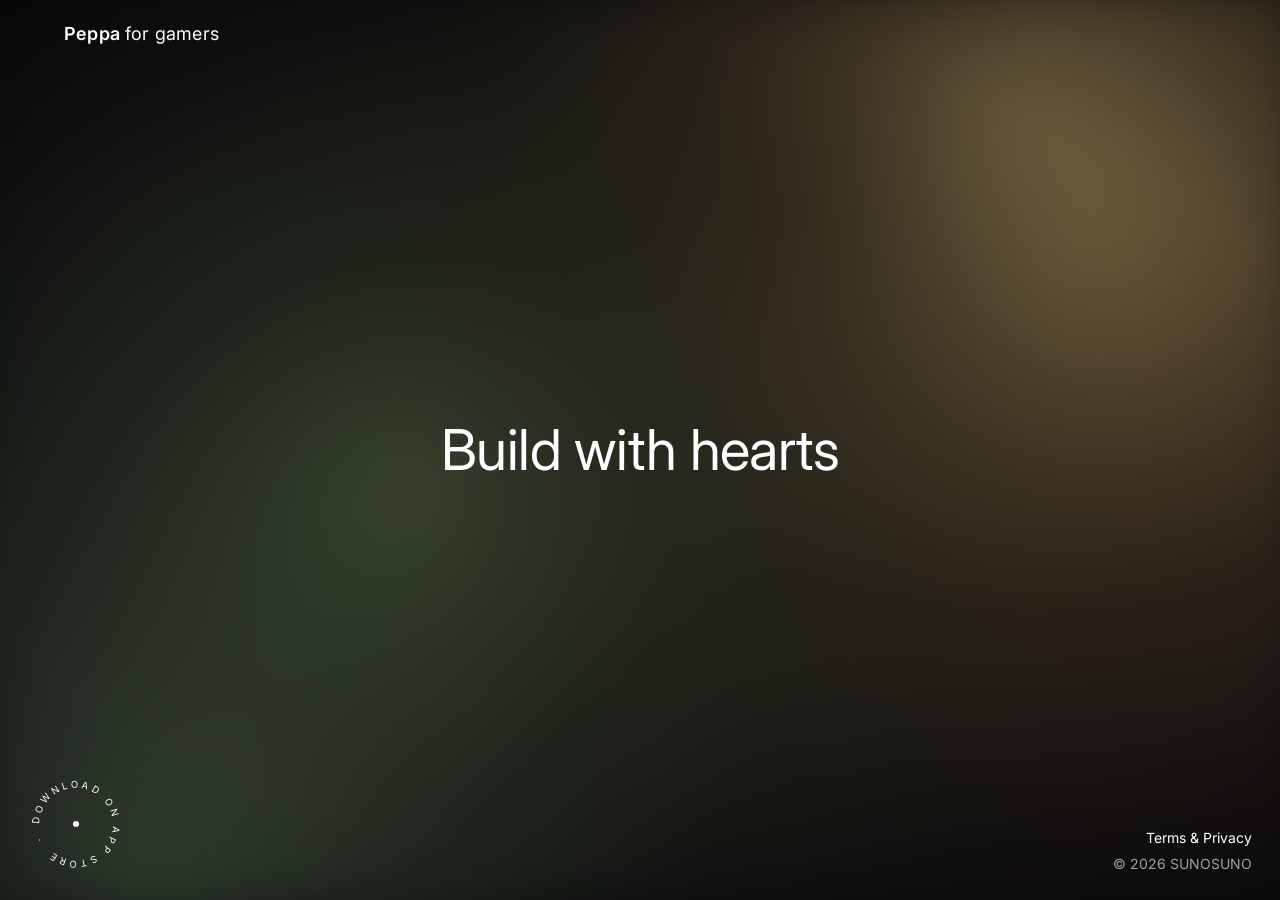
<file: index.html>
<!doctype html>
<html lang="ja">
<head>
  <meta charset="UTF-8" />
  <meta name="viewport" content="width=device-width, initial-scale=1.0" />
  <title>Peppa for gamers</title>
  <meta name="description" content="Peppa for gamers" />

  <!-- Roobert is a licensed typeface; Inter is used as the closest open
       substitute per DESIGN.md. Swap for the real Roobert webfont when
       licensed. -->
  <link rel="preconnect" href="https://fonts.googleapis.com" />
  <link rel="preconnect" href="https://fonts.gstatic.com" crossorigin />
  <link href="https://fonts.googleapis.com/css2?family=Inter:wght@300;400;600&family=Raleway:wght@400&display=swap" rel="stylesheet" />

  <link rel="icon" href="favicon.ico" sizes="any" />
  <link rel="icon" type="image/png" sizes="32x32" href="favicon-32.png" />
  <link rel="apple-touch-icon" href="apple-touch-icon.png" />

  <link rel="stylesheet" href="style.css" />
</head>
<body>

  <section class="kv" aria-label="Hero">
    <canvas id="kv-fluid" class="kv-fluid" aria-hidden="true"></canvas>

    <header class="kv-nav">
      <a href="#" class="kv-nav__logo"><strong>Peppa</strong> for gamers</a>
    </header>

    <div class="kv-content">
      <!-- TODO: replace with your own headline copy. -->
      <h1 class="kv-headline">Build with hearts</h1>
    </div>

    <div class="scroll-badge" aria-hidden="true">
      <svg class="scroll-badge__ring" viewBox="0 0 100 100" xmlns="http://www.w3.org/2000/svg">
        <defs>
          <path id="scrollCircle" d="M 50,50 m -38,0 a 38,38 0 1,1 76,0 a 38,38 0 1,1 -76,0" />
        </defs>
        <text>
          <!-- textLength = circumference (2π·38) so the text fills the ring evenly -->
          <textPath href="#scrollCircle" startOffset="0" textLength="238" lengthAdjust="spacing">DOWNLOAD&#160;ON&#160;APP&#160;STORE&#160;&#160;·&#160;&#160;</textPath>
        </text>
      </svg>
      <span class="scroll-badge__dot"></span>
    </div>
    <!-- Bottom-right legal links. -->
    <p class="site-links">
      <span class="site-links__row"><a href="terms/">Terms</a> &amp; <a href="privacy/">Privacy</a></span>
      <span class="site-links__row">&copy; 2026 SUNOSUNO</span>
    </p>
  </section>

  <div class="cursor-dot" aria-hidden="true"></div>

  <script src="fluid.js"></script>
  <script src="cursor.js"></script>
</body>
</html>
</file>
<file: style.css>
/* ==========================================================================
   Style tokens — sourced from theme.css / tokens.json / variables.css
   (monopo saigon extraction) — do not hand-edit values here without
   checking DESIGN.md first.
   ========================================================================== */
:root {
  /* Colors */
  --color-obsidian: #000000;
  --color-paper: #ffffff;
  --color-inkstone: #181818;
  --color-felt-gray: #6d6d6d;
  --color-slate-pill: #636363;
  --color-ash-mist: #9a9a9a;
  --color-pewter: #808080;
  --color-iridescent-fade: #a02d25;

  /* Iridescent hero gradient stops (kept for reference / future sections) */
  --grad-sage: rgb(160, 224, 171);
  --grad-amber: rgb(255, 172, 46);
  --grad-oxblood: rgb(165, 45, 37);

  /* KV fluid backdrop — muted liquid-metal palette matched to monopo.vn's
     live hero (dark base + olive / bronze / amber, not the brighter
     sage/amber/oxblood trio above). Actual pixels are drawn in fluid.js;
     these are here for any CSS that needs to reference the same family. */
  --fluid-bg: #07070a;
  --fluid-olive: #46543c;
  --fluid-bronze: #8a704a;
  --fluid-amber: #d8b478;

  /* Typography — Font families (Roobert substitute: Inter) */
  --font-roobert: 'Inter', ui-sans-serif, system-ui, -apple-system, BlinkMacSystemFont, "Segoe UI", Roboto, sans-serif;
  --font-raleway: 'Raleway', ui-sans-serif, system-ui, -apple-system, BlinkMacSystemFont, "Segoe UI", Roboto, sans-serif;
  --font-system-ui: system-ui, -apple-system, BlinkMacSystemFont, "Segoe UI", Roboto, sans-serif;

  /* Typography — Scale */
  --text-caption: 12px;
  --leading-caption: 1.19;
  --text-body: 18px;
  --leading-body: 1.21;
  --text-heading-lg: 94px;
  --leading-heading-lg: 1.1;
  --text-display: 225px;
  --leading-display: 1.25;

  /* Spacing */
  --spacing-8: 8px;
  --spacing-12: 12px;
  --spacing-28: 28px;
  --spacing-40: 40px;
  --spacing-48: 48px;
  --spacing-64: 64px;

  /* Layout */
  --page-max-width: 1078px;
  --nav-height: 66px;

  /* Radius */
  --radius-full: 75.024px;

  /* Motion */
  --ease-glide: cubic-bezier(0.19, 1, 0.22, 1);
}

* { box-sizing: border-box; }

html, body {
  margin: 0;
  padding: 0;
  width: 100%;
  height: 100%;
  background: var(--color-obsidian);
  overflow-x: hidden;
}

body {
  font-family: var(--font-roobert);
  color: var(--color-paper);
  -webkit-font-smoothing: antialiased;
}

a { color: inherit; text-decoration: none; }

/* ==========================================================================
   KV / Hero
   ========================================================================== */

.kv {
  position: relative;
  width: 100%;
  height: 100svh;
  min-height: 560px;
  overflow: hidden;
  background: var(--fluid-bg);
}

/* Liquid backdrop — a <canvas> painted by fluid.js with slow-drifting,
   softly blurred blobs (olive / bronze / amber on near-black), blended
   with 'screen' + 'multiply' to approximate monopo.vn's liquid-metal KV.
   The blur happens on the canvas element itself so the JS can stay a
   cheap 2D radial-gradient draw rather than a WebGL shader. */
.kv-fluid {
  position: absolute;
  inset: 0;
  display: block;
  width: 100%;
  height: 100%;
  filter: blur(30px) saturate(1.2);
  transform: scale(1.06); /* hide the blurred edge */
}

.kv-fluid::after {
  content: '';
}

/* subtle dark vignette at the edges, keeps text legible everywhere */
.kv::after {
  content: '';
  position: absolute;
  inset: 0;
  z-index: 1;
  pointer-events: none;
  background: radial-gradient(120% 100% at 50% 50%, transparent 45%, rgba(0, 0, 0, 0.55) 100%);
}

@media (prefers-reduced-motion: reduce) {
  .scroll-badge__ring { animation: none; }
}

/* ==========================================================================
   Top navigation — transparent, floats over the KV
   ========================================================================== */

.kv-nav {
  /* Anchored to the true viewport edges (not the centered 1078px content
     column) so the logo sits out toward the sides, matching
     monopo.vn's nav — on a wide screen a centered max-width nav left them
     stranded far from the actual edges. */
  position: absolute;
  top: 0;
  left: 0;
  right: 0;
  z-index: 30;
  height: var(--nav-height);
  display: flex;
  align-items: center;
  justify-content: space-between;
  padding: 0 var(--spacing-64);
}

.kv-nav__logo {
  font-family: var(--font-roobert);
  font-size: var(--text-body);
  font-weight: 400;
  letter-spacing: 0.01em;
}

.kv-nav__logo strong {
  font-weight: 600;
}

@media (max-width: 720px) {
  .kv-nav { padding: 0 var(--spacing-28); }
}

/* ==========================================================================
   Headline
   ========================================================================== */

.kv-content {
  position: relative;
  z-index: 5;
  height: 100%;
  display: flex;
  align-items: center;
  justify-content: center;
  text-align: center;
  padding: 0 var(--spacing-28);
}

.kv-headline {
  margin: 0;
  font-family: var(--font-roobert);
  font-weight: 400;
  font-size: clamp(26px, 4.4vw, 68px);
  line-height: var(--leading-heading-lg);
  letter-spacing: -0.01em;
  color: var(--color-paper);
  max-width: 28ch;
}

/* ==========================================================================
   Rotating scroll-down badge (bottom-left)
   ========================================================================== */

.scroll-badge {
  position: absolute;
  left: var(--spacing-28);
  bottom: var(--spacing-28);
  z-index: 10;
  width: 96px;
  height: 96px;
}

.scroll-badge__ring {
  width: 100%;
  height: 100%;
  animation: spin 14s linear infinite;
}

@keyframes spin {
  from { transform: rotate(0deg); }
  to { transform: rotate(360deg); }
}

.scroll-badge text {
  fill: var(--color-paper);
  font-family: var(--font-roobert);
  font-size: 10px;
}

.scroll-badge__dot {
  position: absolute;
  top: 50%;
  left: 50%;
  transform: translate(-50%, -50%);
  width: 6px;
  height: 6px;
  border-radius: 50%;
  background: var(--color-paper);
}

@media (max-width: 720px) {
  .scroll-badge { width: 72px; height: 72px; }
}

/* ==========================================================================
   Cursor follower — a soft white ring that eases toward the pointer
   (lerp'd in cursor.js), matching the custom-cursor touch common on
   agency sites like monopo.vn. Only enabled for real mice (see
   cursor.js), so touch devices keep their normal tap behavior untouched.
   ========================================================================== */

.cursor-dot {
  position: fixed;
  top: 0;
  left: 0;
  z-index: 50;
  width: 10px;
  height: 10px;
  margin: -5px 0 0 -5px; /* center on its own x/y */
  border-radius: 50%;
  background: var(--color-paper);
  pointer-events: none;
  opacity: 0;
  transform: translate3d(-100px, -100px, 0);
  transition: opacity 0.3s ease;
}

.cursor-dot.is-visible {
  opacity: 1;
}

/* ==========================================================================
   Bottom-right legal links — "Terms & Privacy" / "© 2026 SUNOSUNO".
   Mirrors the scroll badge's 28px inset on the opposite corner.
   ========================================================================== */

.site-links {
  position: absolute;
  right: var(--spacing-28);
  bottom: var(--spacing-28);
  z-index: 10;
  margin: 0;
  display: grid;
  gap: var(--spacing-8);
  text-align: right;
  font-family: var(--font-roobert);
  font-size: 14px;
  line-height: 1.25;
  color: var(--color-paper);
}

.site-links__row:last-child {
  opacity: 0.6;
}

.site-links a {
  /* padding + negative margin enlarge the tap target without moving the text */
  padding: var(--spacing-8) 2px;
  margin: calc(var(--spacing-8) * -1) -2px;
  transition: opacity 0.4s ease;
}

.site-links a:hover {
  opacity: 0.6;
}

.site-links a:focus-visible {
  outline: 1px solid var(--color-paper);
  outline-offset: 2px;
}
</file>
